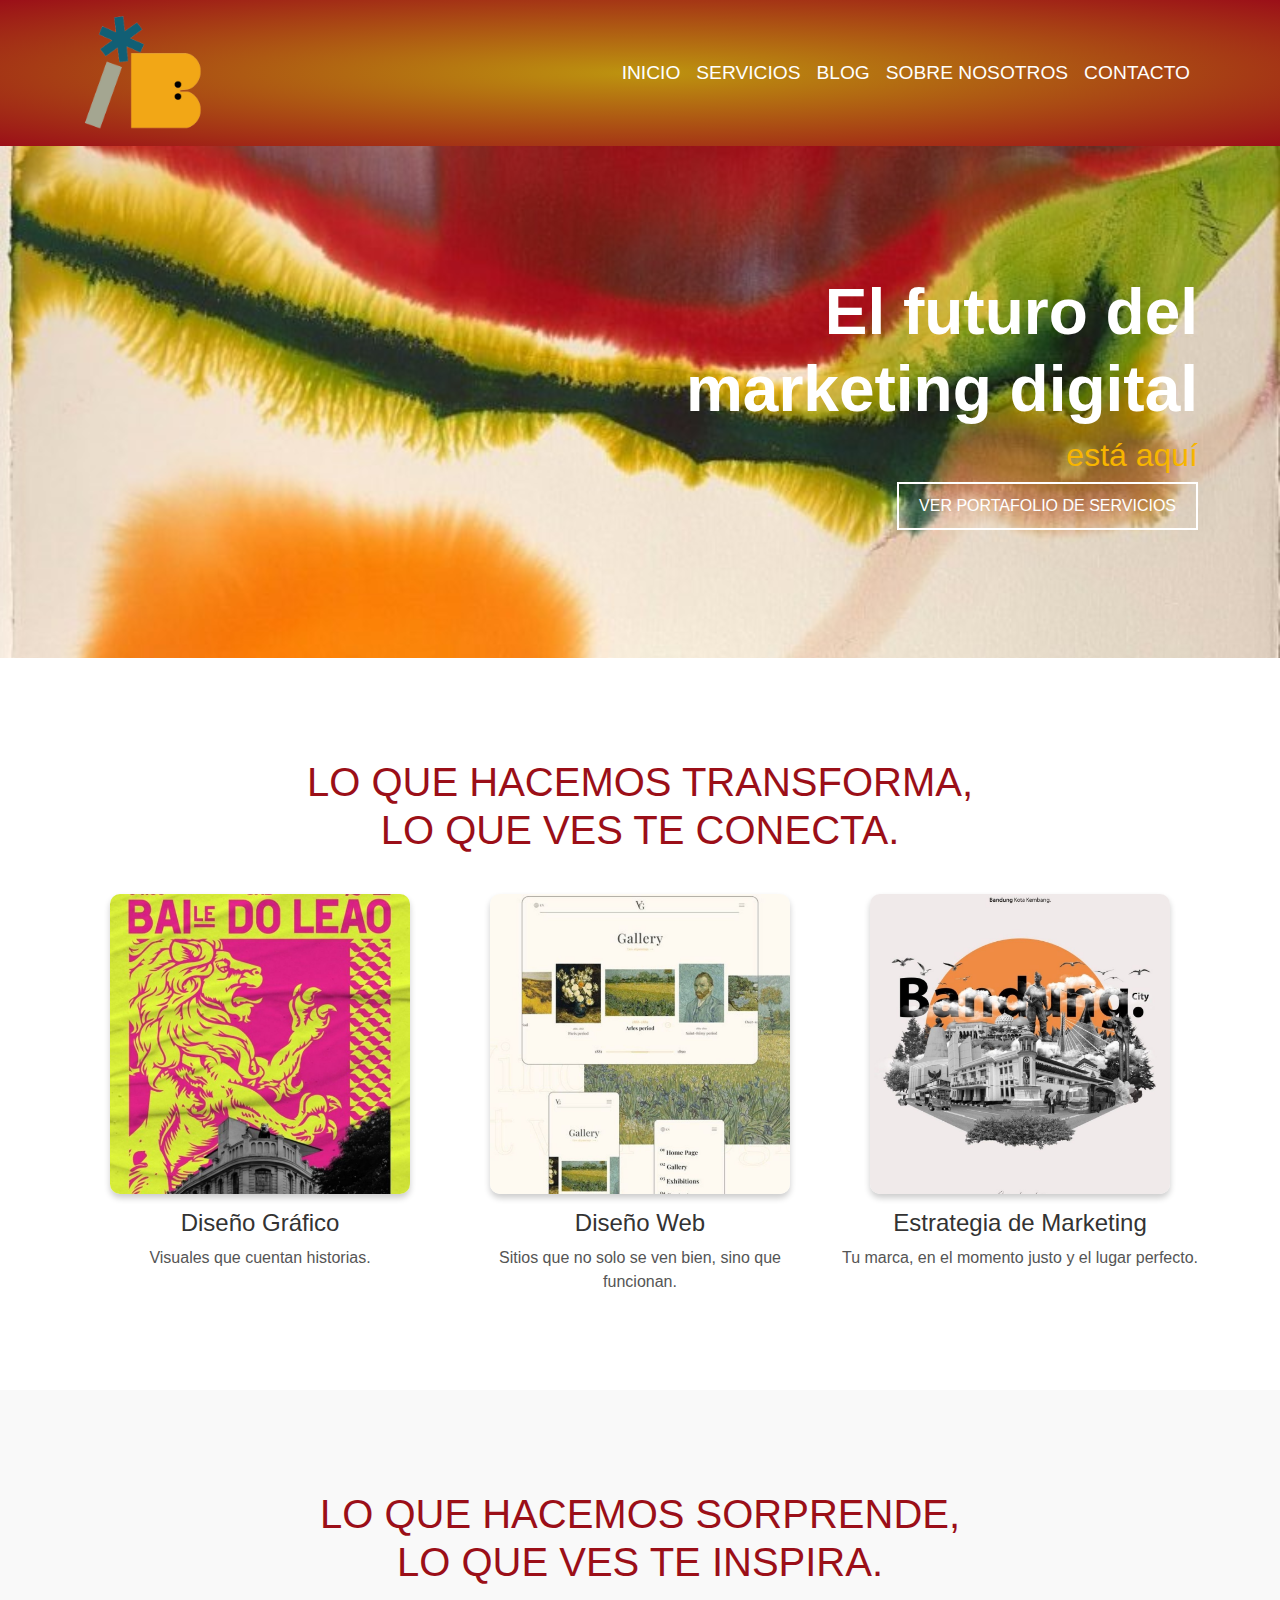
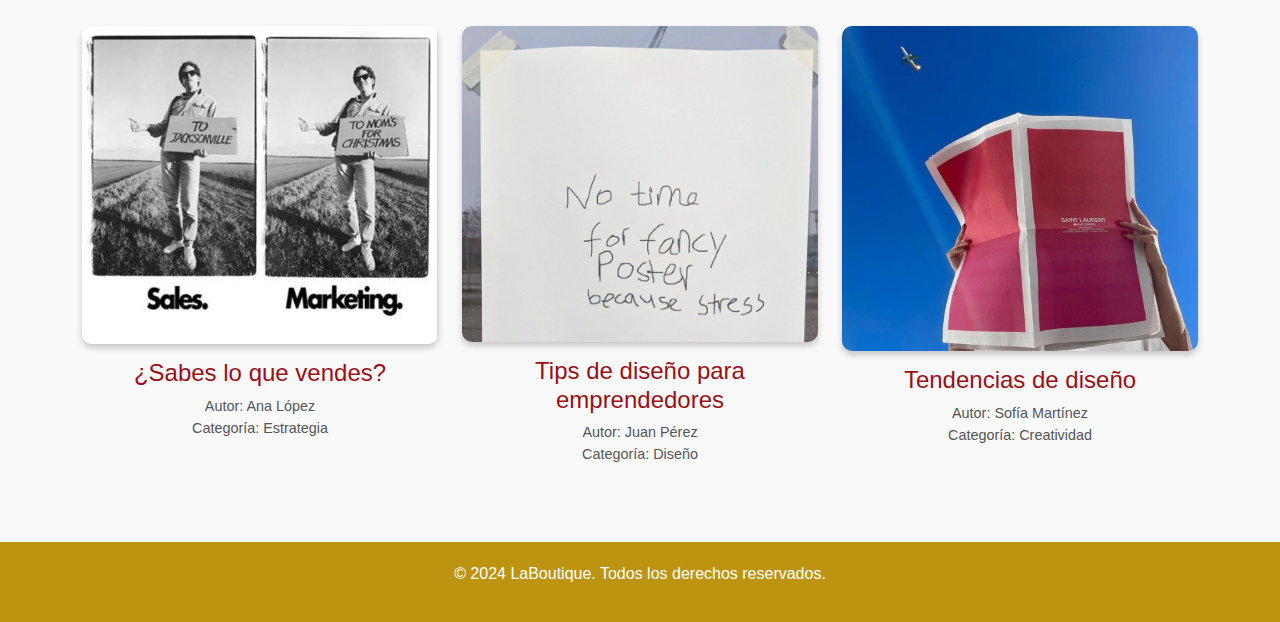
<file: index.html>
<!DOCTYPE html>
<html lang="es">
<head>
    <meta charset="UTF-8">
    <meta name="viewport" content="width=device-width, initial-scale=1.0">
    <title>Inicio – LaBoutique</title>
    <link href="css/bootstrap.min.css" rel="stylesheet">
    <link href="css/style.css" rel="stylesheet">
</head>
<body>
    <header>
        <nav class="navbar navbar-expand-lg">
            <div class="container">
                <a class="navbar-brand" href="index.html">
                    <img src="img/logo.2.png" alt="logotipo" class="img-fluid" id="logo">
                </a>
                <button class="navbar-toggler" type="button" data-bs-toggle="collapse" data-bs-target="#navbarNav">
                    <span class="navbar-toggler-icon"></span>
                </button>
                <div class="collapse navbar-collapse" id="navbarNav">
                    <ul class="navbar-nav ms-auto">
                        <li class="nav-item active"><a class="nav-link" href="index.html">Inicio</a></li>
                        <li class="nav-item"><a class="nav-link" href="services-laboutique.html">Servicios</a></li>
                        <li class="nav-item"><a class="nav-link" href="blog.html">Blog</a></li>
                        <li class="nav-item"><a class="nav-link" href="sobre_nosotros.html">Sobre Nosotros</a></li>
                        <li class="nav-item"><a class="nav-link" href="contactos.html">Contacto</a></li>
                    </ul>
                </div>
            </div>
        </nav>
    </header>

    <section id="hero">
        <div class="container">
            <h1>El futuro del <br> marketing digital</h1>
            <h3>está aquí</h3>
            <a href="services-laboutique.html" class="cta-button">VER PORTAFOLIO DE SERVICIOS</a>
        </div>
    </section>

    <section id="services-section">
        <h2 class="section-title">LO QUE HACEMOS TRANSFORMA, <br> LO QUE VES TE CONECTA.</h2>
        <div class="container">
            <div class="row">
                <div class="col-lg-4 col-md-6 col-12 service">
                    <img src="img/3.jpg" alt="Diseño Gráfico" class="img-fluid">
                    <h3>Diseño Gráfico</h3>
                    <p>Visuales que cuentan historias.</p>
                </div>
                <div class="col-lg-4 col-md-6 col-12 service">
                    <img src="img/1.jpg" alt="Diseño Web" class="img-fluid">
                    <h3>Diseño Web</h3>
                    <p>Sitios que no solo se ven bien, sino que funcionan.</p>
                </div>
                <div class="col-lg-4 col-md-6 col-12 service">
                    <img src="img/4.jpg" alt="Estrategia de Marketing" class="img-fluid">
                    <h3>Estrategia de Marketing</h3>
                    <p>Tu marca, en el momento justo y el lugar perfecto.</p>
                </div>
            </div>
        </div>
    </section>

   <section id="blog-section">
    <h2 class="section-title">LO QUE HACEMOS SORPRENDE, <br> LO QUE VES TE INSPIRA.</h2>
    <div class="container">
        <div class="row">
            <div class="col-lg-4 col-md-6 col-12 blog-post">
                <a href="https://www.titonet.com/business/saber-vender.html">
                    <img src="img/ventas.png" alt="Artículo 1" class="img-fluid">
                </a>
                <h3>¿Sabes lo que vendes?</h3>
                <p>Autor: Ana López <br> Categoría: Estrategia</p>
            </div>
            <div class="col-lg-4 col-md-6 col-12 blog-post">
                <a href="https://www.format.com/es/online-portfolio-website/graphic-design/tips">
                    <img src="img/diseño.png" alt="Artículo 2" class="img-fluid">
                </a>
                <h3>Tips de diseño para emprendedores</h3>
                <p>Autor: Juan Pérez <br>Categoría: Diseño</p>
            </div>
            <div class="col-lg-4 col-md-6 col-12 blog-post">
                <a href="https://mediactiu.com/tendencias-en-diseno-grafico-para-2024/">
                    <img src="img/tendencias.png" alt="Artículo 3" class="img-fluid">
                </a>
                <h3>Tendencias de diseño</h3>
                <p>Autor: Sofía Martínez <br> Categoría: Creatividad</p>
            </div>
        </div>
    </div>
</section>

 <footer>
        <div class="container text-center">
            <p>&copy; 2024 LaBoutique. Todos los derechos reservados.</p>
        </div>
    </footer>
    <script src="js/jquery.min.js"></script>
    <script src="js/bootstrap.min.js"></script>
</body>
</html>
</file>
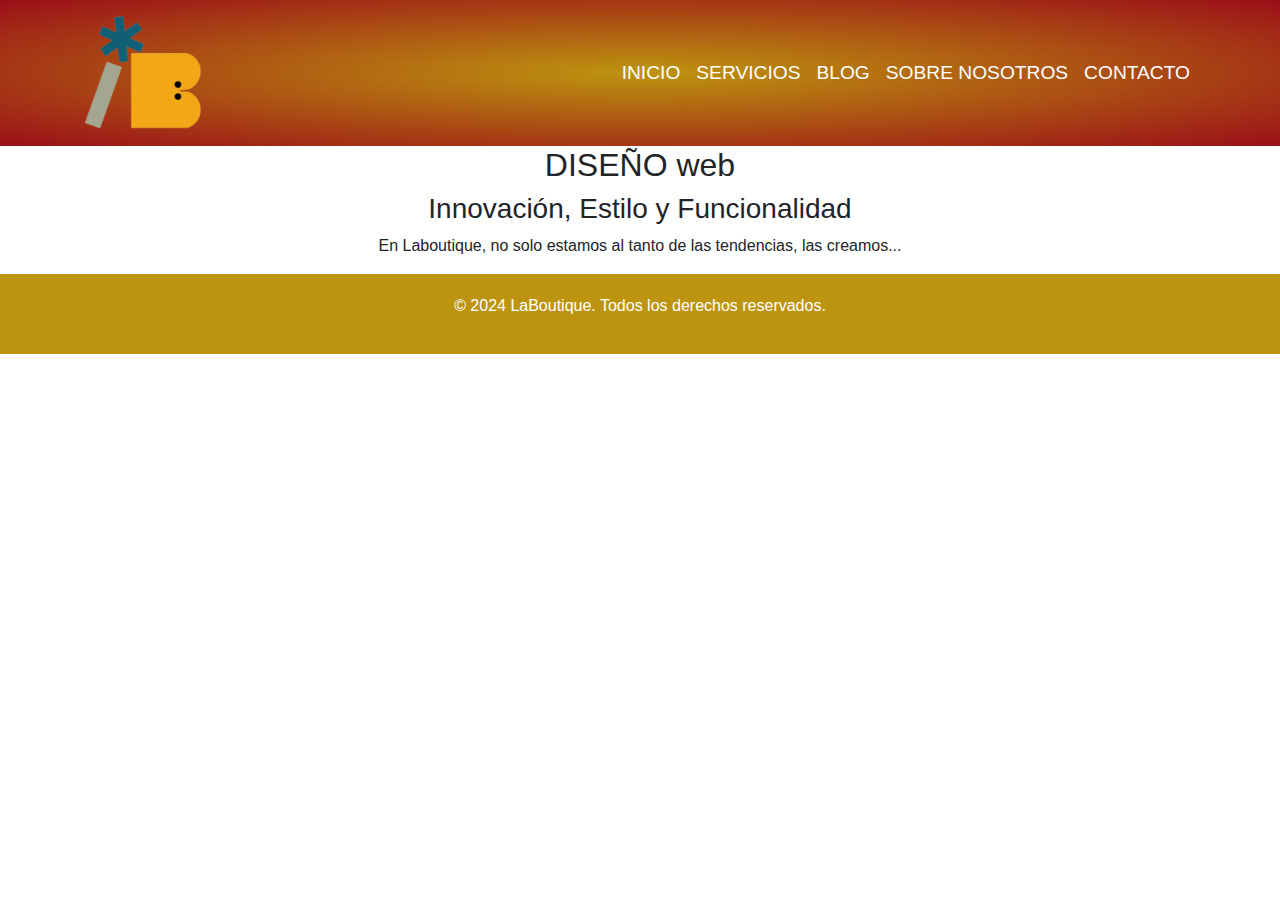
<file: blog.html>
<!doctype html>
<html lang="es">
<head>
<meta charset="utf-8">
<meta name="viewport" content="width=device-width, initial-scale=1.0">
<title>Blog – LaBoutique</title>
<link href="css/bootstrap.min.css" rel="stylesheet">
<link href="css/style.css" rel="stylesheet">
</head>
<body>
    <header>
        <nav class="navbar navbar-expand-lg">
            <div class="container">
                <a class="navbar-brand" href="index.html">
                    <img src="img/logo.2.png" alt="logotipo" class="img-fluid" id="logo">
                </a>
                <button class="navbar-toggler" type="button" data-bs-toggle="collapse" data-bs-target="#navbarNav">
                    <span class="navbar-toggler-icon"></span>
                </button>
                <div class="collapse navbar-collapse" id="navbarNav">
                    <ul class="navbar-nav ms-auto">
                        <li class="nav-item"><a class="nav-link" href="index.html">Inicio</a></li>
                        <li class="nav-item"><a class="nav-link" href="services-laboutique.html">Servicios</a></li>
                        <li class="nav-item active"><a class="nav-link" href="blog.html">Blog</a></li>
                        <li class="nav-item"><a class="nav-link" href="sobre_nosotros.html">Sobre Nosotros</a></li>
                        <li class="nav-item"><a class="nav-link" href="contactos.html">Contacto</a></li>
                    </ul>
                </div>
            </div>
        </nav>
    </header>

    <section id="blog">
        <div class="container text-center">
            <h2>DISEÑO <span>web</span></h2>
            <h3>Innovación, Estilo y Funcionalidad</h3>
            <p>En Laboutique, no solo estamos al tanto de las tendencias, las creamos...</p>
        </div>
    </section>

    <footer>
        <div class="container text-center">
			<p>&copy; 2024 LaBoutique. Todos los derechos reservados.</p>
		</div>
    </footer>
		
    <script src="js/jquery.min.js"></script>
    <script src="js/bootstrap.min.js"></script>
</body>
</html>
</file>
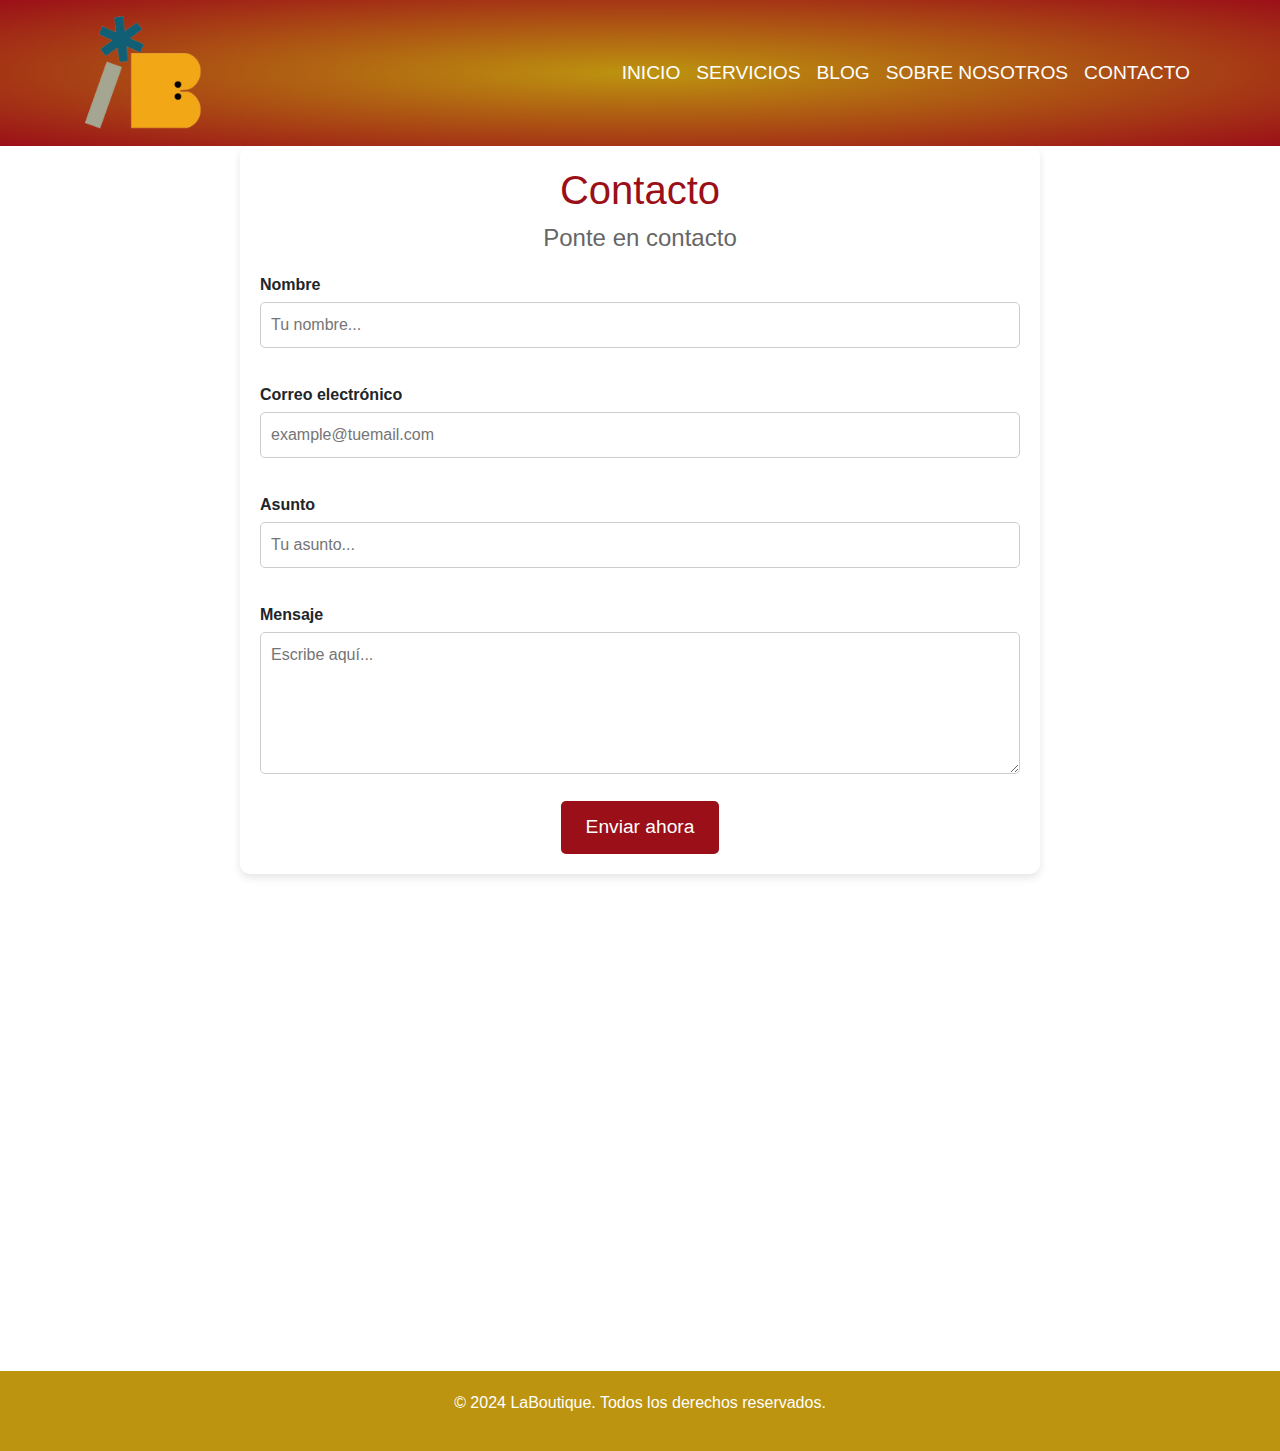
<file: contactos.html>
<!doctype html>
<html>
<head>
<meta charset="utf-8">
<meta name="viewport" content="width=device-width, initial-scale=1.0">
 <title>Contacto- LaBoutique</title>
    <link href="css/bootstrap.min.css" rel="stylesheet">
    <link href="css/style.css" rel="stylesheet">
</head>

<body>
	
	 <header>
        <nav class="navbar navbar-expand-lg">
            <div class="container">
                <a class="navbar-brand" href="#">
                    <img src="img/logo.2.png" alt="logotipo" class="img-fluid" id="logo">
                </a>
                <button class="navbar-toggler" type="button" data-bs-toggle="collapse" data-bs-target="#navbarNav">
                    <span class="navbar-toggler-icon"></span>
                </button>
				
                <div class="collapse navbar-collapse" id="navbarNav">
                    <ul class="navbar-nav ms-auto">
                        <li class="nav-item"><a class="nav-link" href="index.html">Inicio</a></li>
						
                        <li class="nav-item active"><a class="nav-link" href="services-laboutique.html">Servicios</a></li>
                        <li class="nav-item"><a class="nav-link" href="blog.html">Blog</a></li>
                        <li class="nav-item"><a class="nav-link" href="sobre_nosotros.html">Sobre Nosotros</a></li>
                        <li class="nav-item "><a class="nav-link" href="contactos.html">Contacto</a></li>
                    </ul>
                </div>
            </div>
        </nav>
    </header>
	
	   <section id="contact-section">
        <div class="container">
            <div class="contact-form">
                <h2>Contacto</h2>
                <h3>Ponte en contacto</h3>
                <form action="#" method="post">
                    <label for="name">Nombre</label>
                    <input type="text" id="name" name="name" placeholder="Tu nombre...">
                    
                    <label for="email">Correo electrónico</label>
                    <input type="email" id="email" name="email" placeholder="example@tuemail.com">
                    
                    <label for="subject">Asunto</label>
                    <input type="text" id="subject" name="subject" placeholder="Tu asunto...">
                    
                    <label for="message">Mensaje</label>
                    <textarea id="message" name="message" placeholder="Escribe aquí..." rows="5"></textarea>
                    
                    <button type="submit">Enviar ahora</button>
                 </form>
			    </div>
              </div>
			</section>
	
	<div class="map-container">
    <iframe 
        src="https://www.google.com/maps/embed?pb=!1m18!1m12!1m3!1d4379.5022569474195!2d-87.17669942490431!3d14.048086886375291!2m3!1f0!2f0!3f0!3m2!1i1024!2i768!4f13.1!3m3!1m2!1s0x8f6fbcfacdb96c17%3A0x94999a679eabaa4f!2sUniversidad%20Tecnol%C3%B3gica%20Centroamericana!5e1!3m2!1ses-419!2shn!4v1732839917346!5m2!1ses-419!2shn">
	 </iframe>
</div>

	<footer>
        <div class="container text-center">
            <p> &copy; 2024 LaBoutique. Todos los derechos reservados.</p>
        </div>
    </footer>
    <script src="js/jquery.min.js"></script>
    <script src="js/bootstrap.min.js"></script>
</body>
</html>
</file>
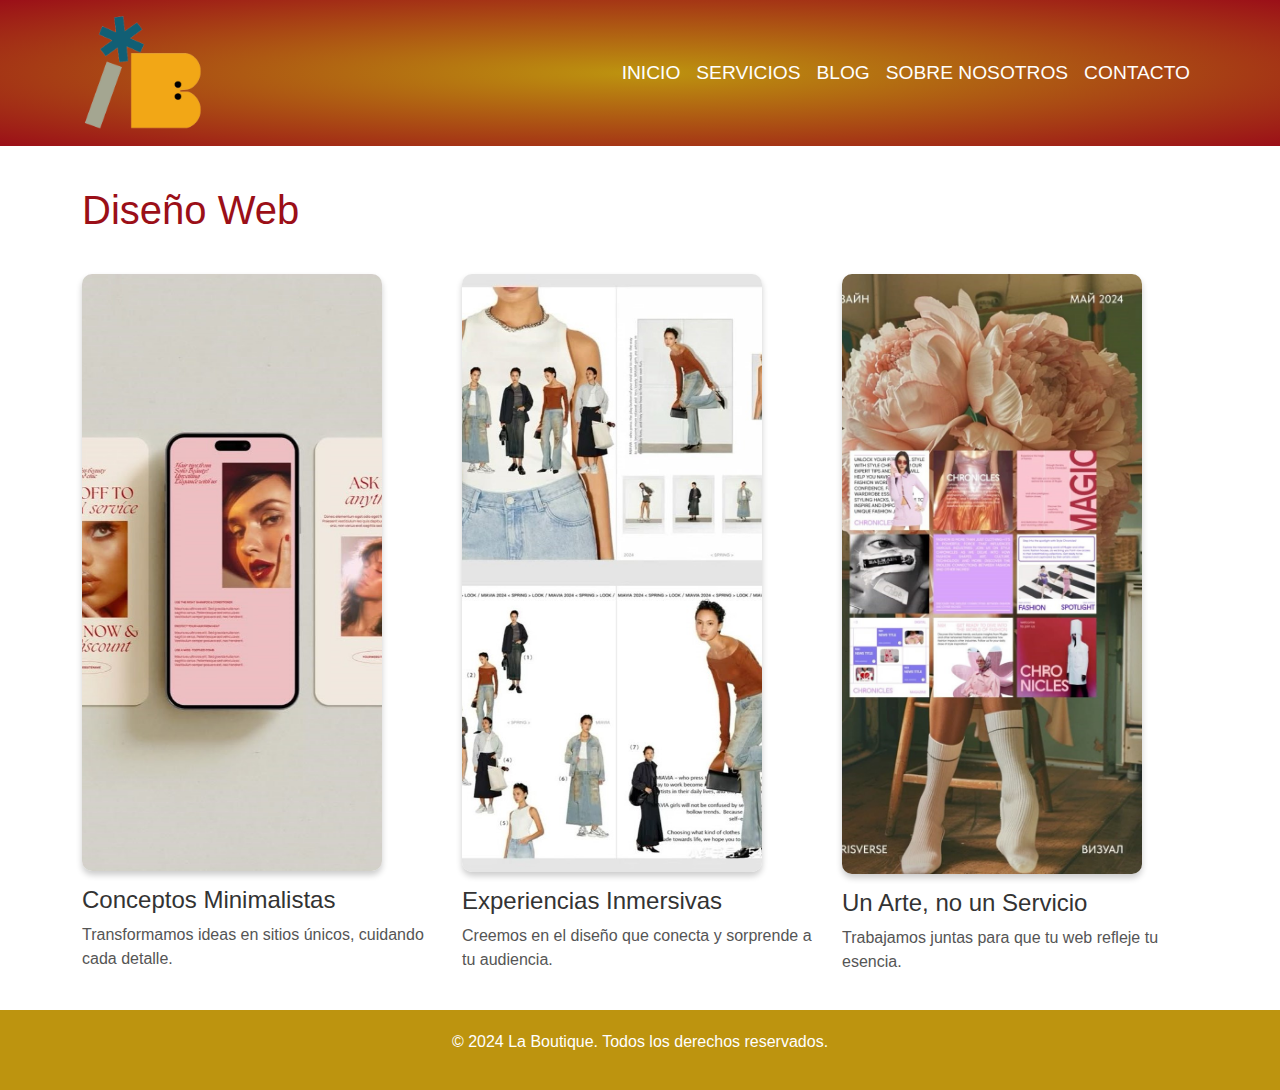
<file: services-laboutique.html>
<!doctype html>
<html>
<head>
<meta charset="utf-8">
<meta name="viewport" content="width=device-width, initial-scale=1.0">
 <title>servicios - LaBoutique</title>
    <link href="css/bootstrap.min.css" rel="stylesheet">
    <link href="css/style.css" rel="stylesheet">
</head>

<body>
	
	 <header>
        <nav class="navbar navbar-expand-lg">
            <div class="container">
                <a class="navbar-brand" href="#">
                    <img src="img/logo.2.png" alt="logotipo" class="img-fluid" id="logo">
                </a>
                <button class="navbar-toggler" type="button" data-bs-toggle="collapse" data-bs-target="#navbarNav">
                    <span class="navbar-toggler-icon"></span>
                </button>
				
                <div class="collapse navbar-collapse" id="navbarNav">
                    <ul class="navbar-nav ms-auto">
                        <li class="nav-item"><a class="nav-link" href="index.html">Inicio</a></li>
						
                        <li class="nav-item active"><a class="nav-link" href="services-laboutique.html">Servicios</a></li>
                        <li class="nav-item"><a class="nav-link" href="blog.html">Blog</a></li>
                        <li class="nav-item"><a class="nav-link" href="sobre_nosotros.html">Sobre Nosotros</a></li>
                        <li class="nav-item "><a class="nav-link" href="contactos.html">Contacto</a></li>
                    </ul>
                </div>
            </div>
        </nav>
    </header>
	
	
	     <section id="services-section1">
    <div class="container">
        <h2 class="section-title">Diseño Web</h2>
        <div class="row">
            
            <div class="col col-lg-4 col-md-6 col-sm-12 service">
                <img src="img/minimalista.jpeg" alt="Diseño 1" class="img-fluid">
                <h3>Conceptos Minimalistas</h3>
                <p>Transformamos ideas en sitios únicos, cuidando cada detalle.</p>
            </div>

           
            <div class="col col-lg-4 col-md-6 col-sm-12 service">
                <img src="img/inmersiva.jpeg" alt="Diseño 2" class="img-fluid">
                <h3>Experiencias Inmersivas</h3>
                <p>Creemos en el diseño que conecta y sorprende a tu audiencia.</p>
            </div>

           
            <div class="col col-lg-4 col-md-12 col-sm-12 service">
                <img src="img/arte.jpeg" alt="Diseño 3" class="img-fluid">
                <h3>Un Arte, no un Servicio</h3>
                <p>Trabajamos juntas para que tu web refleje tu esencia.</p>
            </div>
        </div>
    </div>
		 	 
</section>
	
	
<footer>
        <div class="container text-center">
			<p>&copy; 2024 La Boutique. Todos los derechos reservados.</p>
        </div>
    </footer>
    <script src="js/jquery.min.js"></script>
    <script src="js/bootstrap.min.js"></script>
</body>
</html>
</file>
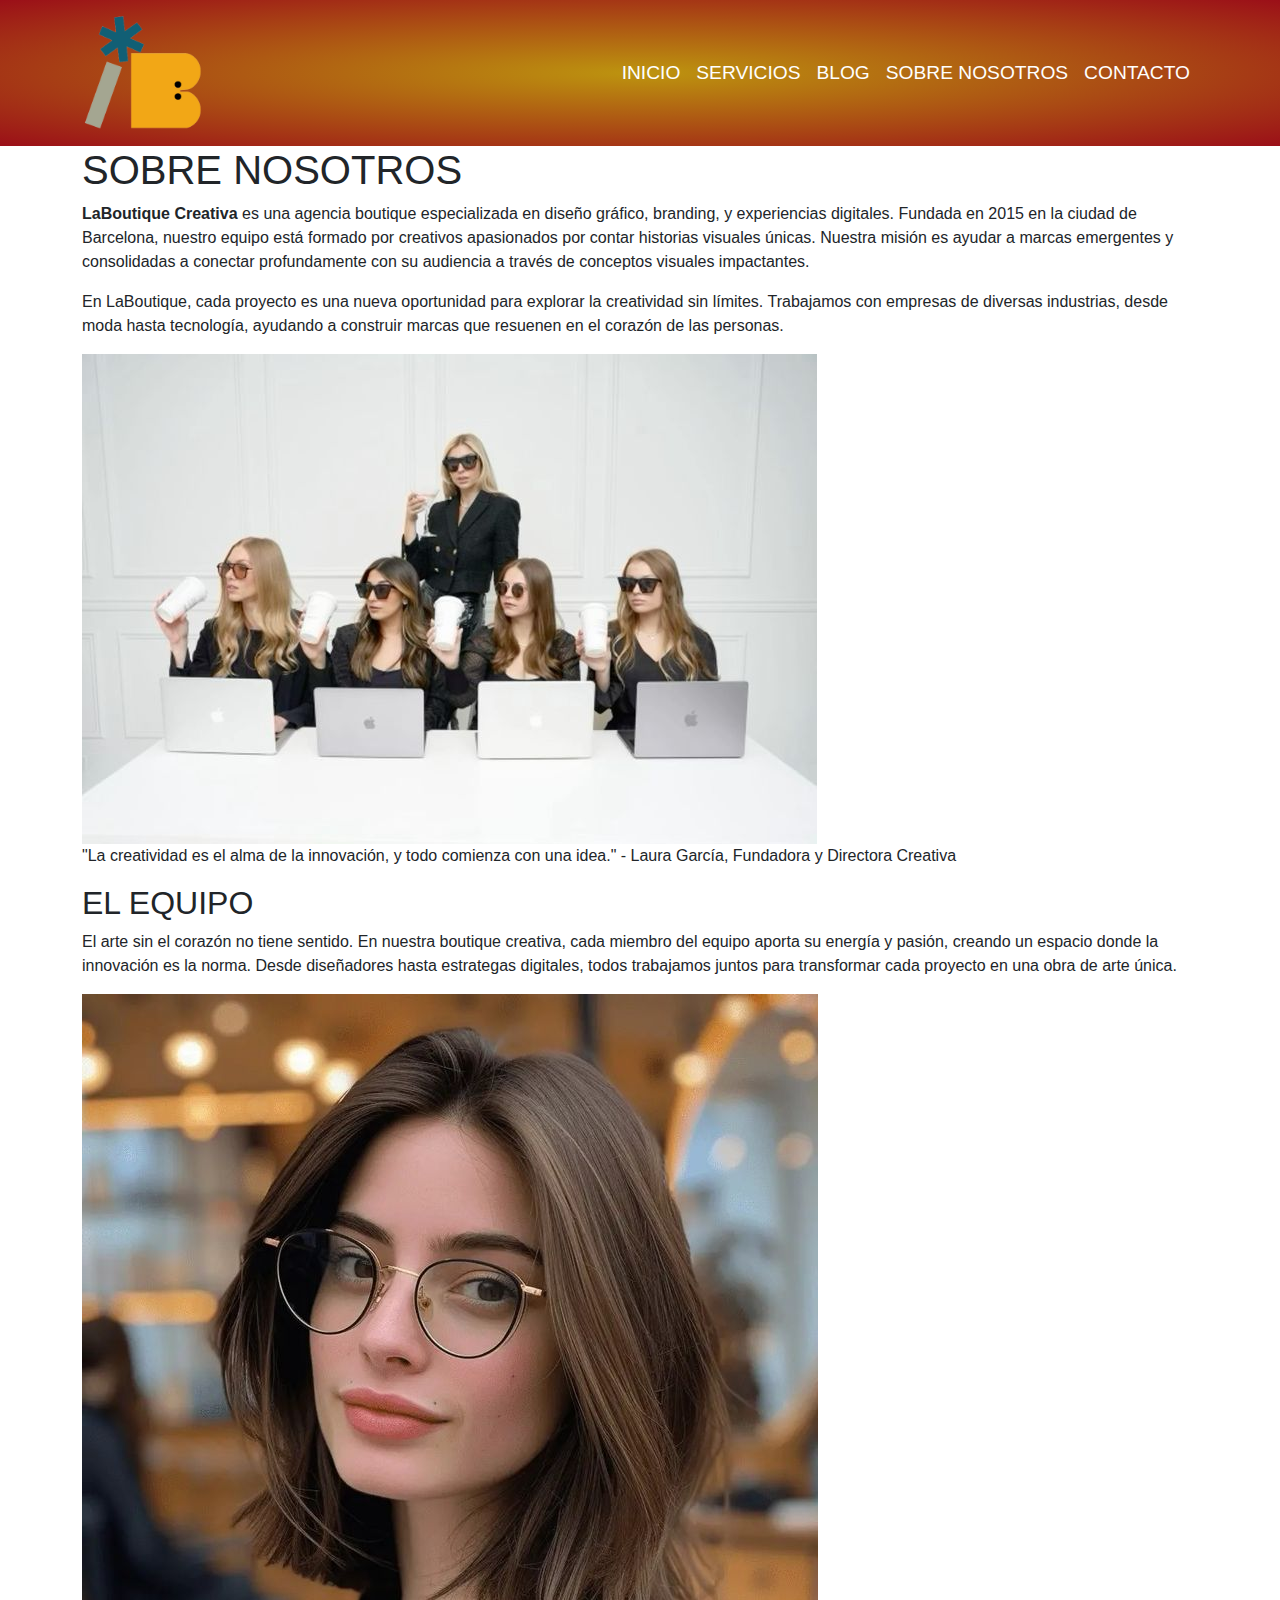
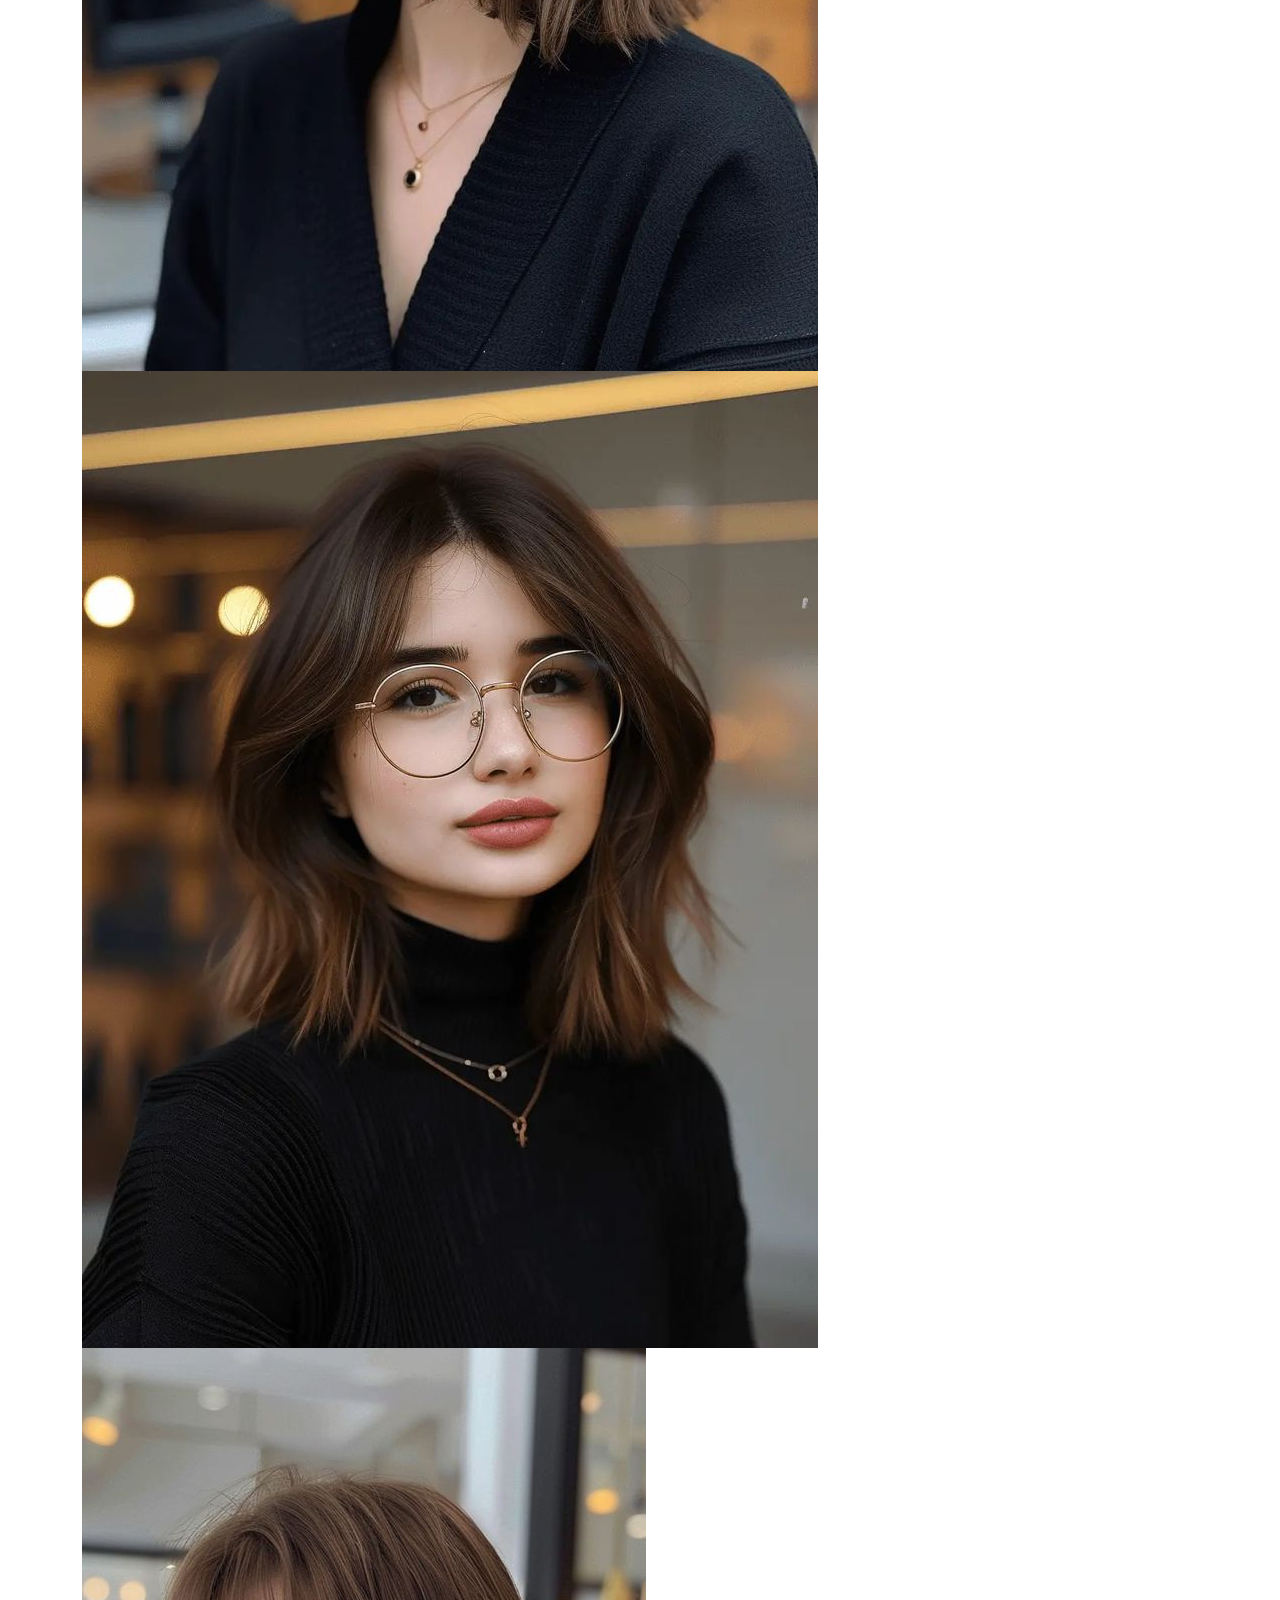
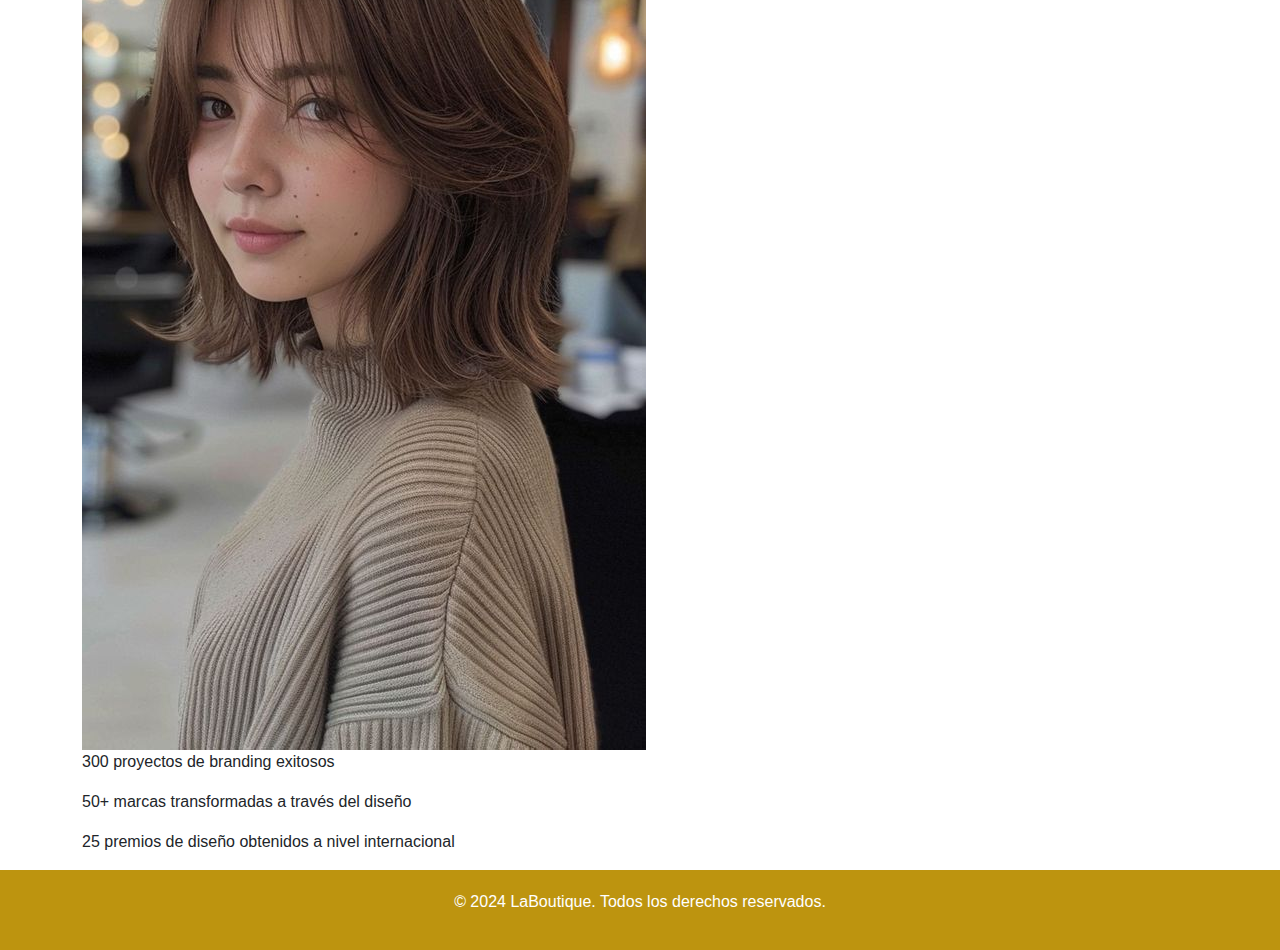
<file: sobre_nosotros.html>
<!doctype html>
<html>
<head>
<meta charset="utf-8">
<title>Sobre Nosotros-LaBoutique</title>
	<link href="css/bootstrap.min.css" rel="stylesheet">
    <link href="css/style.css" rel="stylesheet">
</head>
	
<body>
	
	 <header>
        <nav class="navbar navbar-expand-lg">
            <div class="container">
                <a class="navbar-brand" href="#">
                    <img src="img/logo.2.png" alt="logotipo" class="img-fluid" id="logo">
                </a>
                <button class="navbar-toggler" type="button" data-bs-toggle="collapse" data-bs-target="#navbarNav">
                    <span class="navbar-toggler-icon"></span>
                </button>
				
                <div class="collapse navbar-collapse" id="navbarNav">
                    <ul class="navbar-nav ms-auto">
                        <li class="nav-item"><a class="nav-link" href="index.html">Inicio</a></li>
						
                        <li class="nav-item active"><a class="nav-link" href="services-laboutique.html">Servicios</a></li>
                        <li class="nav-item"><a class="nav-link" href="blog.html">Blog</a></li>
                        <li class="nav-item"><a class="nav-link" href="sobre_nosotros.html">Sobre Nosotros</a></li>
                        <li class="nav-item "><a class="nav-link" href="contactos.html">Contacto</a></li>
                    </ul>
                </div>
            </div>
        </nav>
    </header>
	
    <section id="about-section">
        <div class="container">
            <h1>SOBRE NOSOTROS</h1>
               <p><strong> LaBoutique Creativa</strong> es una agencia boutique especializada en diseño gráfico, branding, y experiencias digitales. Fundada en 2015 en la ciudad de Barcelona, nuestro equipo está formado por creativos apasionados por contar historias visuales únicas. Nuestra misión es ayudar a marcas emergentes y consolidadas a conectar profundamente con su audiencia a través de conceptos visuales impactantes.</p>
            <p>En LaBoutique, cada proyecto es una nueva oportunidad para explorar la creatividad sin límites. Trabajamos con empresas de diversas industrias, desde moda hasta tecnología, ayudando a construir marcas que resuenen en el corazón de las personas.</p>

            <img src="img/workteam3.jpg" alt="Equipo creativo trabajando">

            <blockquote>
                "La creatividad es el alma de la innovación, y todo comienza con una idea."
                <span>- Laura García, Fundadora y Directora Creativa</span>
            </blockquote>

            <div class="team-section">
                <h2>EL EQUIPO</h2>
                <p>El arte sin el corazón no tiene sentido. En nuestra boutique creativa, cada miembro del equipo aporta su energía y pasión, creando un espacio donde la innovación es la norma. Desde diseñadores hasta estrategas digitales, todos trabajamos juntos para transformar cada proyecto en una obra de arte única.</p>
                
                <div class="team-members">
                    <img src="img/persona1.jpg" alt="Miembro del equipo">
                    <img src="img/person2.jpg" alt="Miembro del equipo">
                    <img src="img/person3.jpg" alt="Miembro del equipo">
                </div>

                <div class="team-stats">
                    <p>300 proyectos de branding exitosos</p>
                    <p>50+ marcas transformadas a través del diseño</p>
					<p>25 premios de diseño obtenidos a nivel internacional</p>
				  </div>
				</div>
			</div>
	</section>
	
<footer>
        <div class="container text-center">
            <p>&copy; 2024 LaBoutique. Todos los derechos reservados.</p>
        </div>
    </footer>
    <script src="js/jquery.min.js"></script>
    <script src="js/bootstrap.min.js"></script>
</body>
</html>
</file>
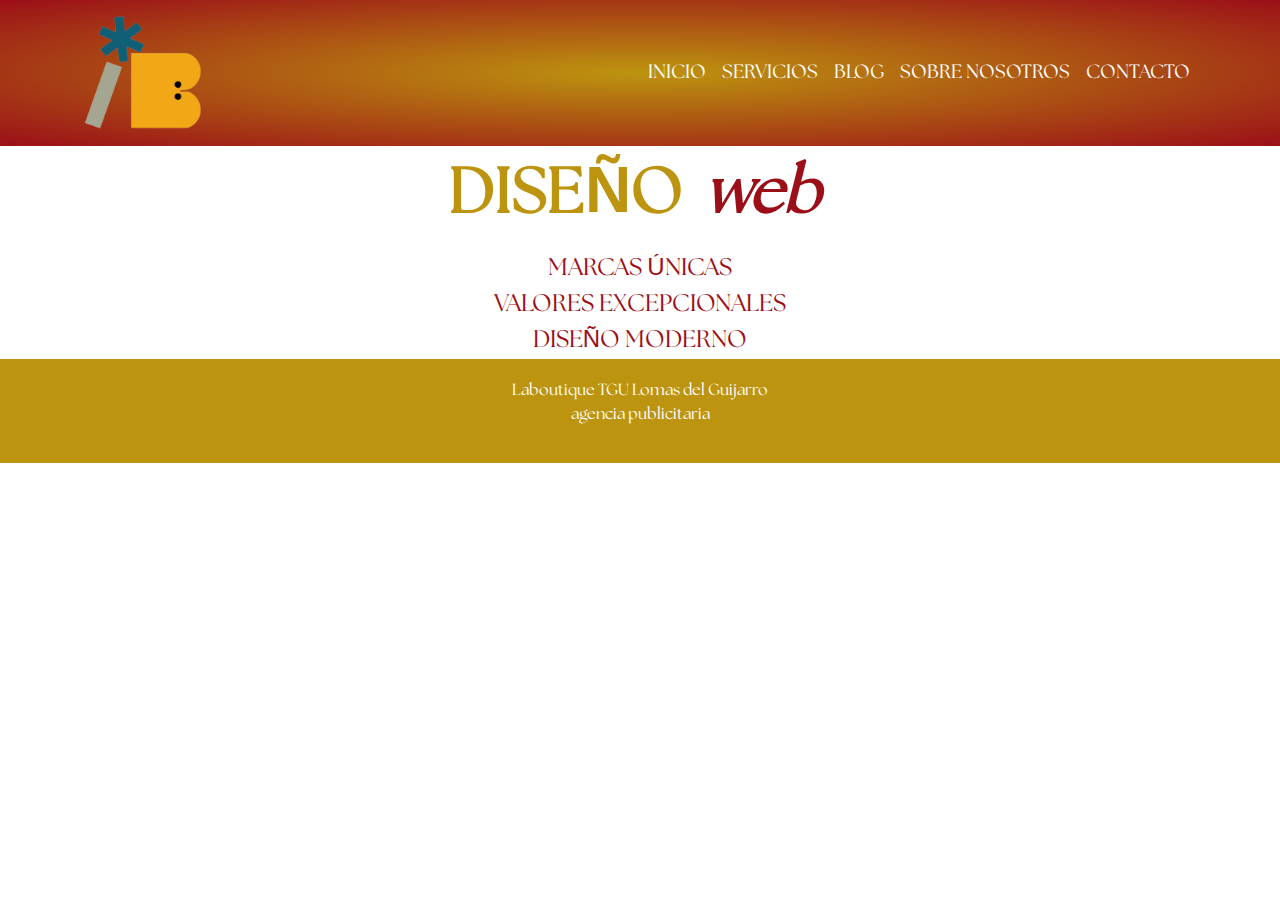
<file: Laboutique/blog.html>
<!doctype html>
<html>
<head>
<meta charset="utf-8">
<meta name="viewport" content="width=device-width, initial-scale=1.0">
 <title>Blog - LaBoutique</title>
    <link href="css/bootstrap.min.css" rel="stylesheet">
    <link href="css/style.css" rel="stylesheet">
</head>

<body>
	
	 <header>
        <nav class="navbar navbar-expand-lg">
            <div class="container">
                <a class="navbar-brand" href="#">
                    <img src="img/logo.2.png" alt="logotipo" class="img-fluid" id="logo">
                </a>
                <button class="navbar-toggler" type="button" data-bs-toggle="collapse" data-bs-target="#navbarNav">
                    <span class="navbar-toggler-icon"></span>
                </button>
				
                <div class="collapse navbar-collapse" id="navbarNav">
                    <ul class="navbar-nav ms-auto">
                        <li class="nav-item"><a class="nav-link" href="index.html">Inicio</a></li>
						
                        <li class="nav-item active"><a class="nav-link" href="services-laboutique.html">Servicios</a></li>
                        <li class="nav-item active"><a class="nav-link" href="blog.html">Blog</a></li>
                        <li class="nav-item"><a class="nav-link" href="#">Sobre Nosotros</a></li>
                        <li class="nav-item "><a class="nav-link" href="#">Contacto</a></li>
                    </ul>
                </div>
            </div>
        </nav>
    </header>
	

             <section id="blog">
        <div class="container text-center">
            <h2>DISEÑO <span>web</span></h2>
            <p>MARCAS ÚNICAS</p>
            <p>VALORES EXCEPCIONALES</p>
            <p>DISEÑO MODERNO</p>
        </div>
    </section>
            
	
	
	
	
	
	 <footer>
        <div class="container text-center">
            <p>Laboutique TGU Lomas del Guijarro <br> agencia publicitaria </p>  
            
        </div>
    </footer>
	
	<script src="js/jquery.min.js"></script>
	<script src="js/bootstrap.min.js"></script>
</body>
</html>
</file>
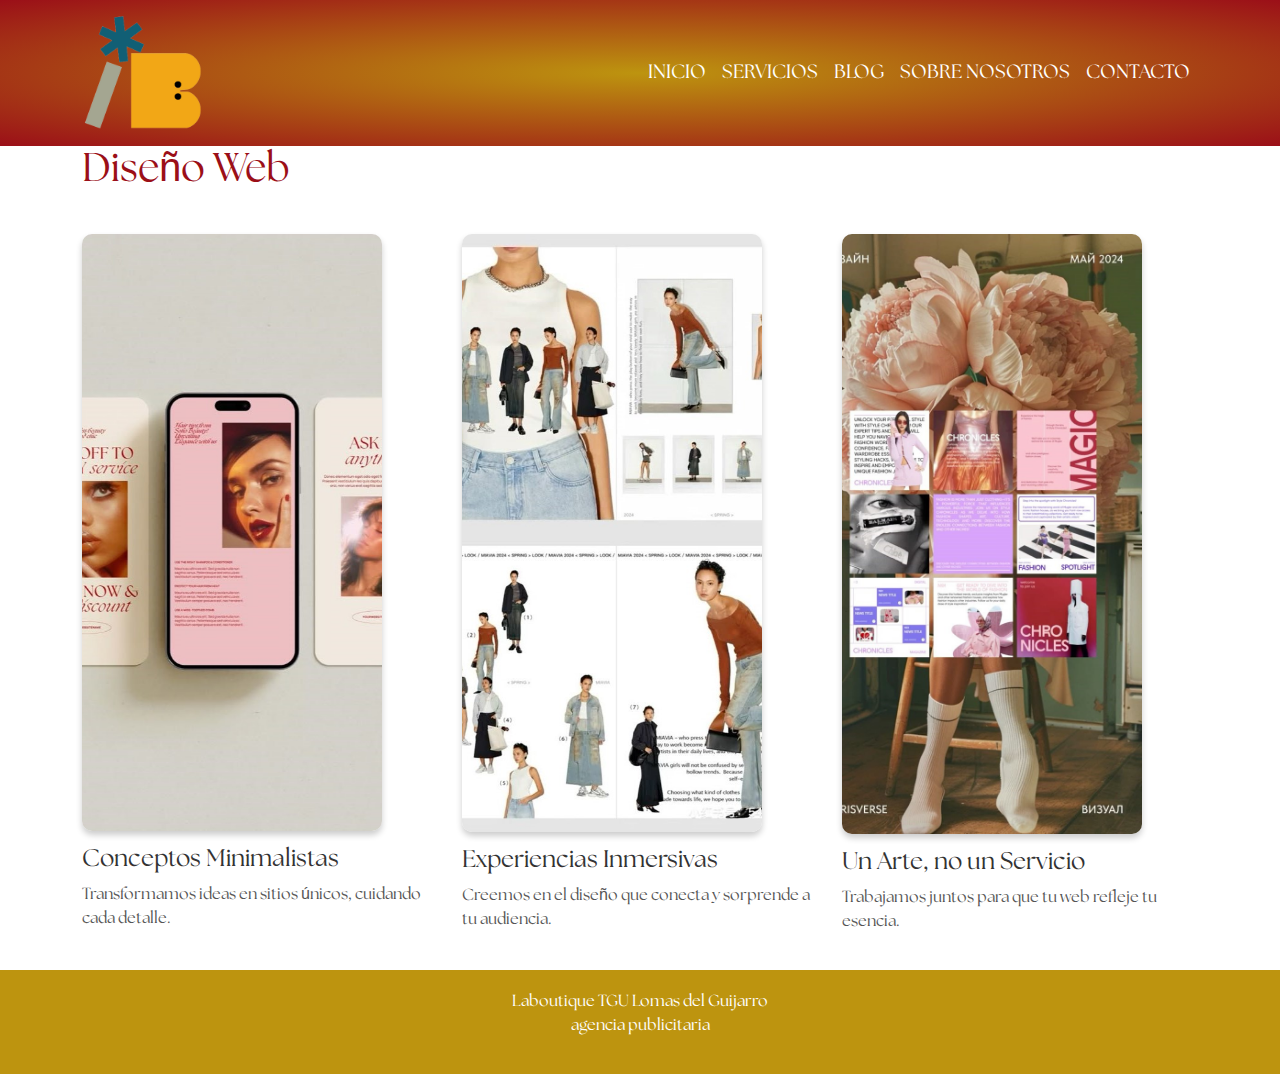
<file: Laboutique/services-laboutique.html>
<!doctype html>
<html>
<head>
<meta charset="utf-8">
<meta name="viewport" content="width=device-width, initial-scale=1.0">
 <title>services - LaBoutique</title>
    <link href="css/bootstrap.min.css" rel="stylesheet">
    <link href="css/style.css" rel="stylesheet">
</head>

<body>
	
	 <header>
        <nav class="navbar navbar-expand-lg">
            <div class="container">
                <a class="navbar-brand" href="#">
                    <img src="img/logo.2.png" alt="logotipo" class="img-fluid" id="logo">
                </a>
                <button class="navbar-toggler" type="button" data-bs-toggle="collapse" data-bs-target="#navbarNav">
                    <span class="navbar-toggler-icon"></span>
                </button>
				
                <div class="collapse navbar-collapse" id="navbarNav">
                    <ul class="navbar-nav ms-auto">
                        <li class="nav-item"><a class="nav-link" href="index.html">Inicio</a></li>
						
                        <li class="nav-item active"><a class="nav-link" href="services-laboutique.html">Servicios</a></li>
                        <li class="nav-item"><a class="nav-link" href="blog.html">Blog</a></li>
                        <li class="nav-item"><a class="nav-link" href="#">Sobre Nosotros</a></li>
                        <li class="nav-item "><a class="nav-link" href="#">Contacto</a></li>
                    </ul>
                </div>
            </div>
        </nav>
    </header>
	
	
	     <section id="services-section1">
    <div class="container">
        <h2 class="section-title">Diseño Web</h2>
        <div class="row">
            
            <div class="col col-lg-4 col-md-6 col-sm-12 service">
                <img src="img/minimalista.jpeg" alt="Diseño 1" class="img-fluid">
                <h3>Conceptos Minimalistas</h3>
                <p>Transformamos ideas en sitios únicos, cuidando cada detalle.</p>
            </div>

           
            <div class="col col-lg-4 col-md-6 col-sm-12 service">
                <img src="img/inmersiva.jpeg" alt="Diseño 2" class="img-fluid">
                <h3>Experiencias Inmersivas</h3>
                <p>Creemos en el diseño que conecta y sorprende a tu audiencia.</p>
            </div>

           
            <div class="col col-lg-4 col-md-12 col-sm-12 service">
                <img src="img/arte.jpeg" alt="Diseño 3" class="img-fluid">
                <h3>Un Arte, no un Servicio</h3>
                <p>Trabajamos juntos para que tu web refleje tu esencia.</p>
            </div>
        </div>
    </div>
		 	 
</section>
	

	
	
	
	
	
	
	
	
	
	
	
	
	
	
	
	
	
	
	
	
	
	
	
	
	
	
	
	
	 <footer>
        <div class="container text-center">
            <p>Laboutique TGU Lomas del Guijarro <br> agencia publicitaria </p>  
            
        </div>
    </footer>
	
	
	
	
	<script src="js/jquery.min.js"></script>
	<script src="js/bootstrap.min.js"></script>
</body>
</html>
</file>
<file: css/style.css>
@font-face {
    font-family: 'Franklin Gothic Bold';
    src: local('Franklin Gothic Bold'), local('FranklinGothic-Bold'),
         url('https://fonts.googleapis.com/css2?family=Montserrat:wght@700&display=swap') format('woff2');
}

body {
    font-family: 'Spring', sans-serif;
    margin: 0;
    padding: 0;
    box-sizing: border-box;
}

.navbar {
    background: radial-gradient(#bd940f, #9b0f18);
}

#logo {
    height: 120px;
}

.nav-link {
    color: #fff;
    font-size: 1.2em;
    text-transform: uppercase;
    transition: color 0.3s;
}

.nav-link:hover {
    color: #f7b500;
}

#hero {
    background: url("../img/motivo.jpg") center/cover no-repeat;
    color: #fff;
    padding: 10% 0;
    text-align: right;
}

#hero h1 {
    font-size: 4em;
    font-weight: bold;
}

#hero h3 {
    font-size: 2em;
    color: #f7b500;
}

.cta-button {
    display: inline-block;
    padding: 10px 20px;
    color: #fff;
    border: 2px solid #fff;
    text-decoration: none;
    font-size: 1em;
    transition: background-color 0.3s, color 0.3s;
}

.cta-button:hover {
    background-color: #f7b500;
    color: #000;
}

#services-section {
    background: #fff;
    text-align: center;
    padding: 60px 0;
}

.section-title {
    font-size: 2.5em;
    color: #9b0f18;
    margin-bottom: 40px;
    padding-top: 40px;
}

.service {
    margin-bottom: 20px;
}

.service img {
    border-radius: 10px;
    box-shadow: 0 4px 6px rgba(0, 0, 0, 0.2);
    width: 100%;
    max-width: 300px;
    height: auto;
    margin: 0 auto;
}

.service h3 {
    font-size: 1.5em;
    margin-top: 15px;
    color: #333;
}

.service p {
    font-size: 1em;
    color: #555;
}

#blog-section {
    background: #f9f9f9;
    padding: 60px 0;
    text-align: center;
}

.blog-post img {
    border-radius: 10px;
    box-shadow: 0 4px 6px rgba(0, 0, 0, 0.2);
}

.blog-post h3 {
    font-size: 1.5em;
    margin-top: 15px;
    color: #9b0f18;
}

.blog-post p {
    font-size: 0.9em;
    color: #555;
}

footer {
    background: #bd940f;
    color: #fff;
    padding: 20px 0;
    text-align: center;
}

#contact-section .container {
    width: 90%;
    max-width: 800px;
    margin: 0 auto;
    padding: 20px;
    background-color: #fff;
    border-radius: 10px;
    box-shadow: 0 4px 8px rgba(0, 0, 0, 0.1);
}


.contact-form {
    text-align: center;
}

.contact-form h2 {
    font-size: 2.5em;
    color: #9b0f18;
    margin-bottom: 10px;
}

.contact-form h3 {
    font-size: 1.5em;
    color: #666;
    margin-bottom: 20px;
}

.contact-form label {
    display: block;
    font-weight: bold;
    margin: 15px 0 5px;
    text-align: left;
}

.contact-form input,
.contact-form textarea {
    width: 100%;
    padding: 10px;
    margin-bottom: 20px;
    border: 1px solid #ccc;
    border-radius: 5px;
    box-sizing: border-box;
    font-size: 1em;
}


.contact-form button {
    background-color: #9b0f18;
    color: #fff;
    border: none;
    padding: 12px 25px;
    font-size: 1.2em;
    border-radius: 5px;
    cursor: pointer;
    transition: background-color 0.3s ease;
}

.contact-form button:hover {
    background-color: #bd940f;
}

.map-container {
    margin: 20px 0; 
}

.map-container iframe {
    width: 100%;  
    height: 450px; 
    border: none; 
}
</file>
<file: Laboutique/css/style.css>
@font-face {
    font-family: 'Spring';
    src: url("../fonts/Fontspring-DEMO-theseasons-reg.woff"),
         url("../fonts/Fontspring-DEMO-theseasons-bd.woff");
}
body {
    font-family: 'Spring', sans-serif;
    margin: 0;
    padding: 0;
    box-sizing: border-box;
}

/* Header */
.navbar {
    background: radial-gradient(#bd940f, #9b0f18);
}

#logo {
    height: 120px;
}

.nav-link {
    color: #fff;
    font-size: 1.2em;
    text-transform: uppercase;
    transition: color 0.3s;
}

.nav-link:hover {
    color: #f7b500;
}


#hero {
    background: url("../img/motivo.jpg") center/cover no-repeat;
    color: #fff;
    padding: 10% 0;
    text-align: right;
}

#hero h1 {
    font-size: 4em;
    font-weight: bold;
}

#hero h3 {
    font-size: 2em;
    color: #f7b500;
}

.cta-button {
    display: inline-block;
    padding: 10px 20px;
    color: #fff;
    border: 2px solid #fff;
    text-decoration: none;
    font-size: 1em;
    transition: background-color 0.3s, color 0.3s;
}

.cta-button:hover {
    background-color: #f7b500;
    color: #000;
}


#services-section {
    background: #fff;
    text-align: center;
    padding: 60px 0;
}

.section-title {
    font-size: 2.5em;
    color: #9b0f18;
    margin-bottom: 40px;
}

.service {
    margin-bottom: 20px;
}


.service img {
    border-radius: 10px;
    box-shadow: 0 4px 6px rgba(0, 0, 0, 0.2);
    width: 100%; 
    max-width: 300px;
    height: auto; 
    margin: 0 auto; 
}

.service h3 {
    font-size: 1.5em;
    margin-top: 15px;
    color: #333;
}

.service p {
    font-size: 1em;
    color: #555;
}


#blog-section {
    background: #f9f9f9;
    padding: 60px 0;
    text-align: center;
}

.blog-post img {
    border-radius: 10px;
    box-shadow: 0 4px 6px rgba(0, 0, 0, 0.2);
}

.blog-post h3 {
    font-size: 1.5em;
    margin-top: 15px;
    color: #9b0f18;
}

.blog-post p {
    font-size: 0.9em;
    color: #555;
}

#blog {
    background-color: #fff;
    padding: 60px 30;
}

#blog h2 {
    font-size: 4em;
    font-weight: bold;
    color: #bd940f;
    padding: 10px;
}

#blog h2 span {
    font-style: italic;
    color: #9b0f18;
    padding: 10px;
}

#blog p {
    font-size: 1.5em;
    color: #9b0f18;
    margin: auto 0;
    
}


footer {
    background: #bd940f;
    color: #fff;
    padding: 20px 0;
    text-align: center;
}
</file>
